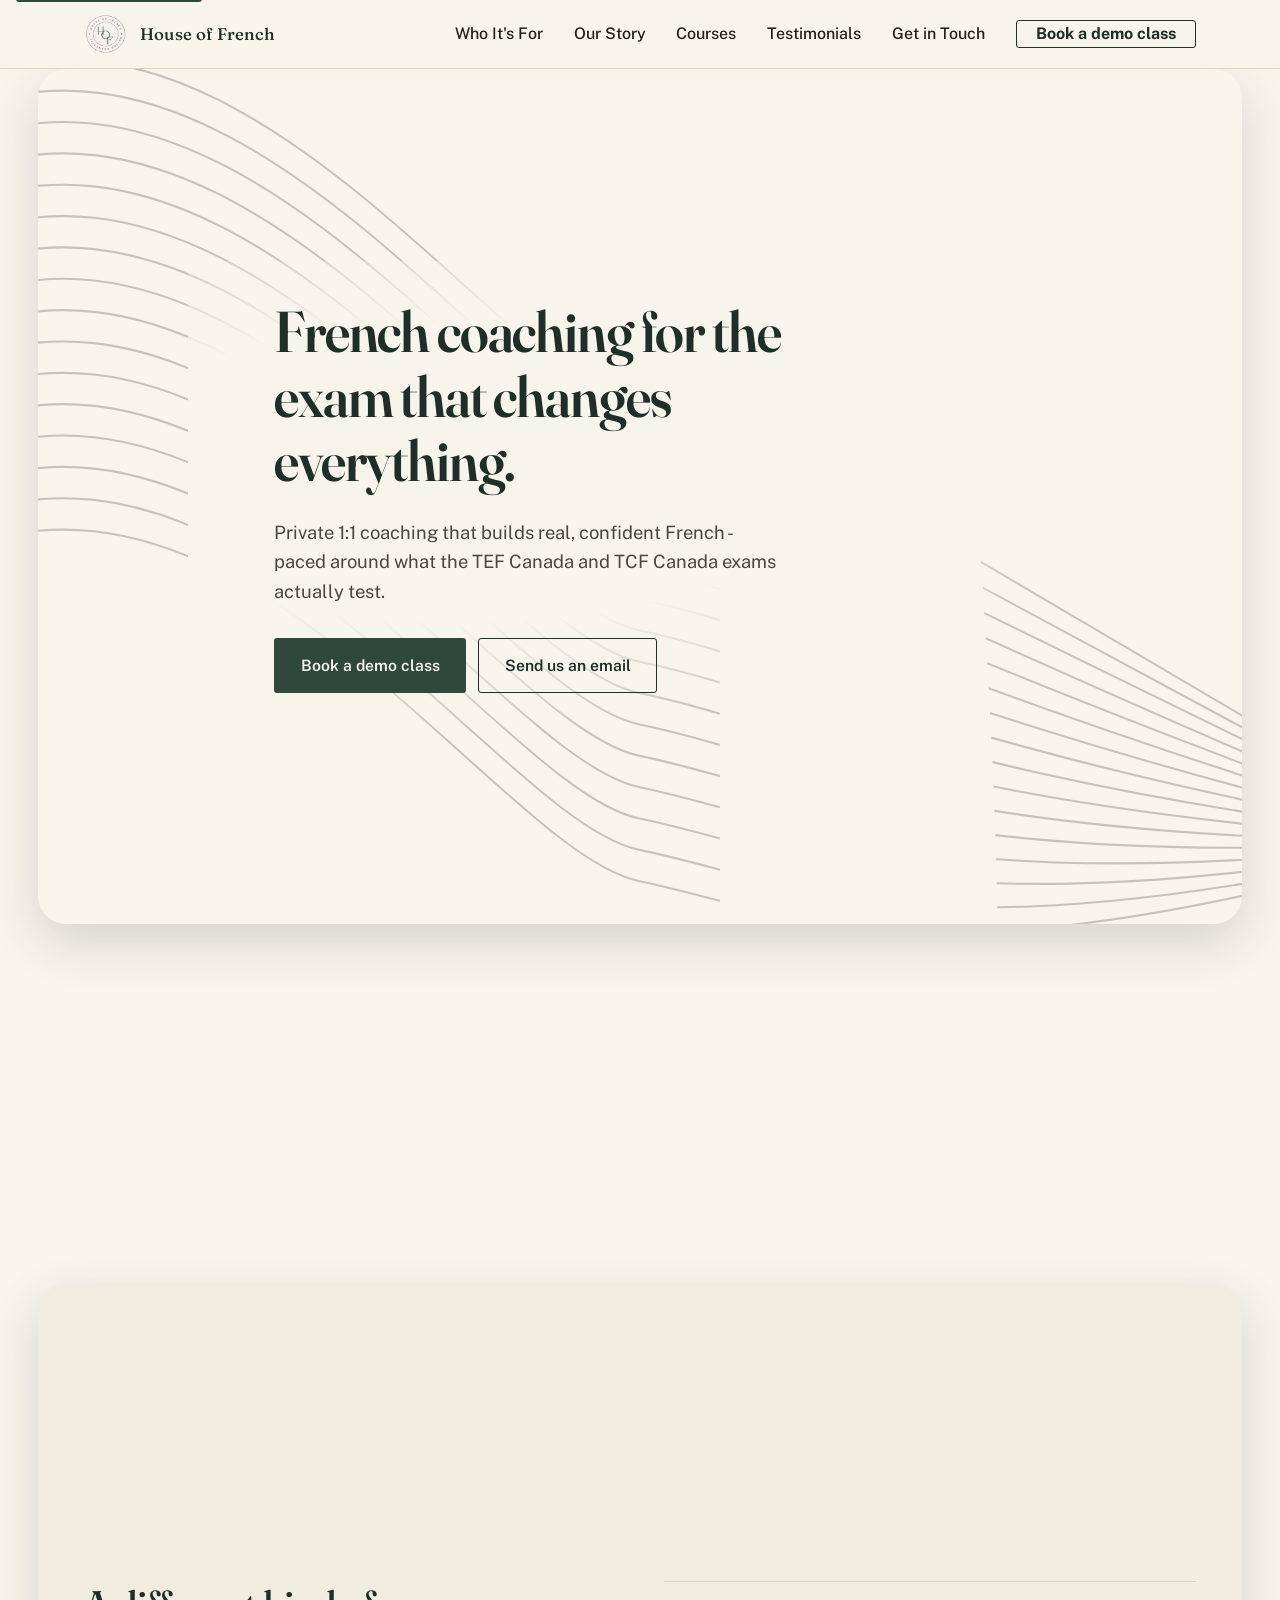
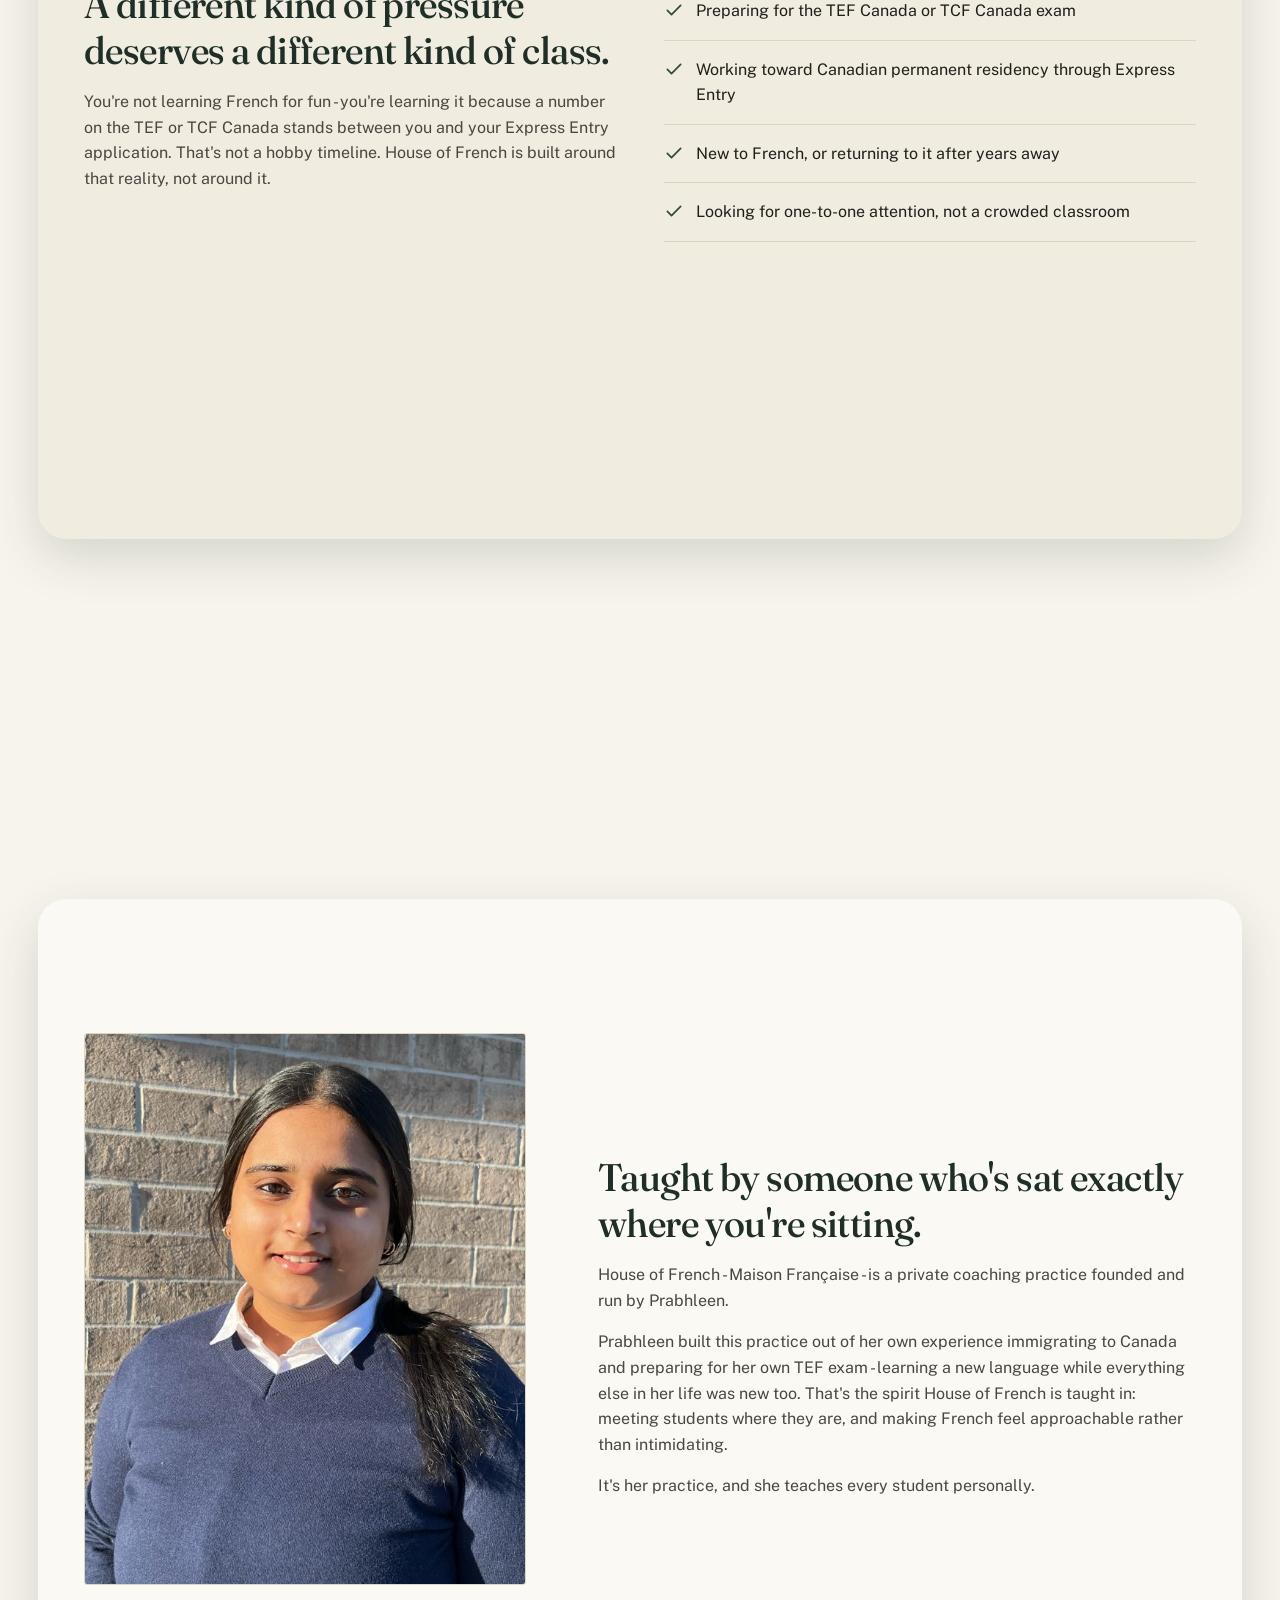
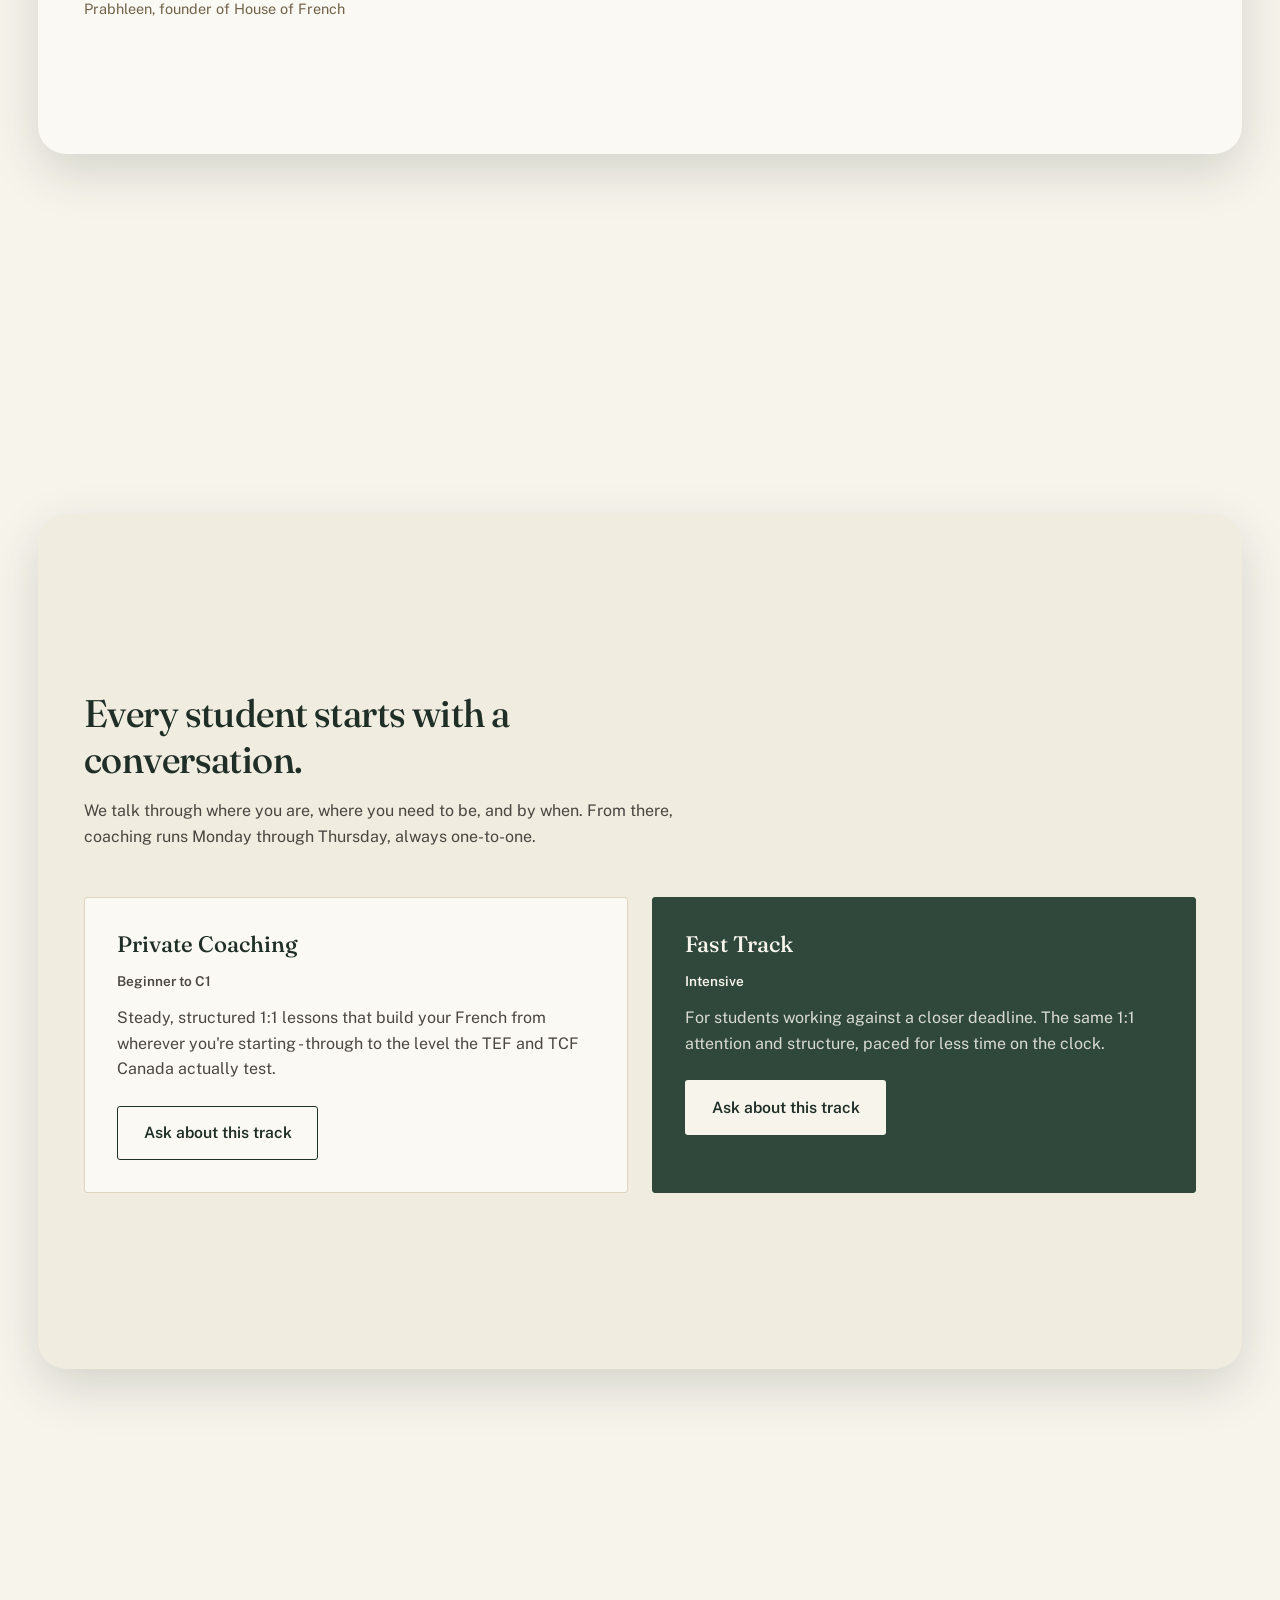
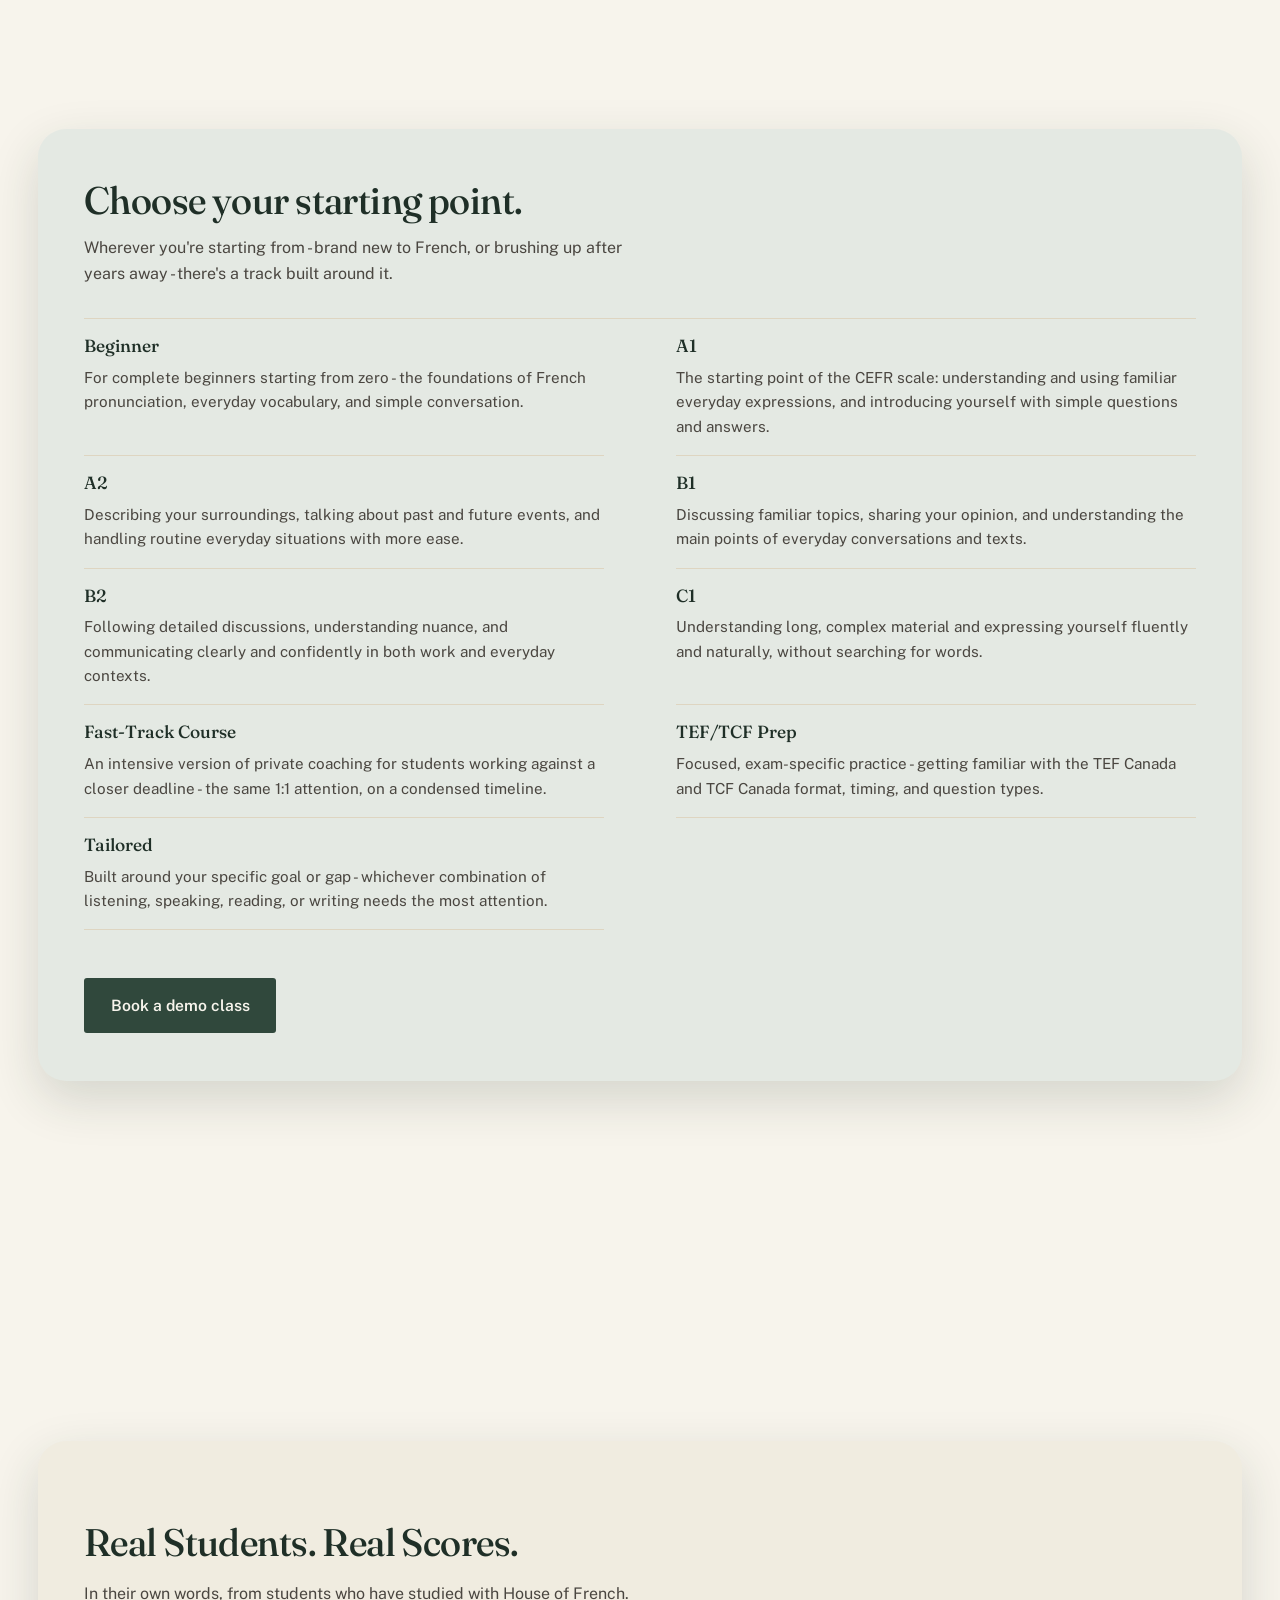
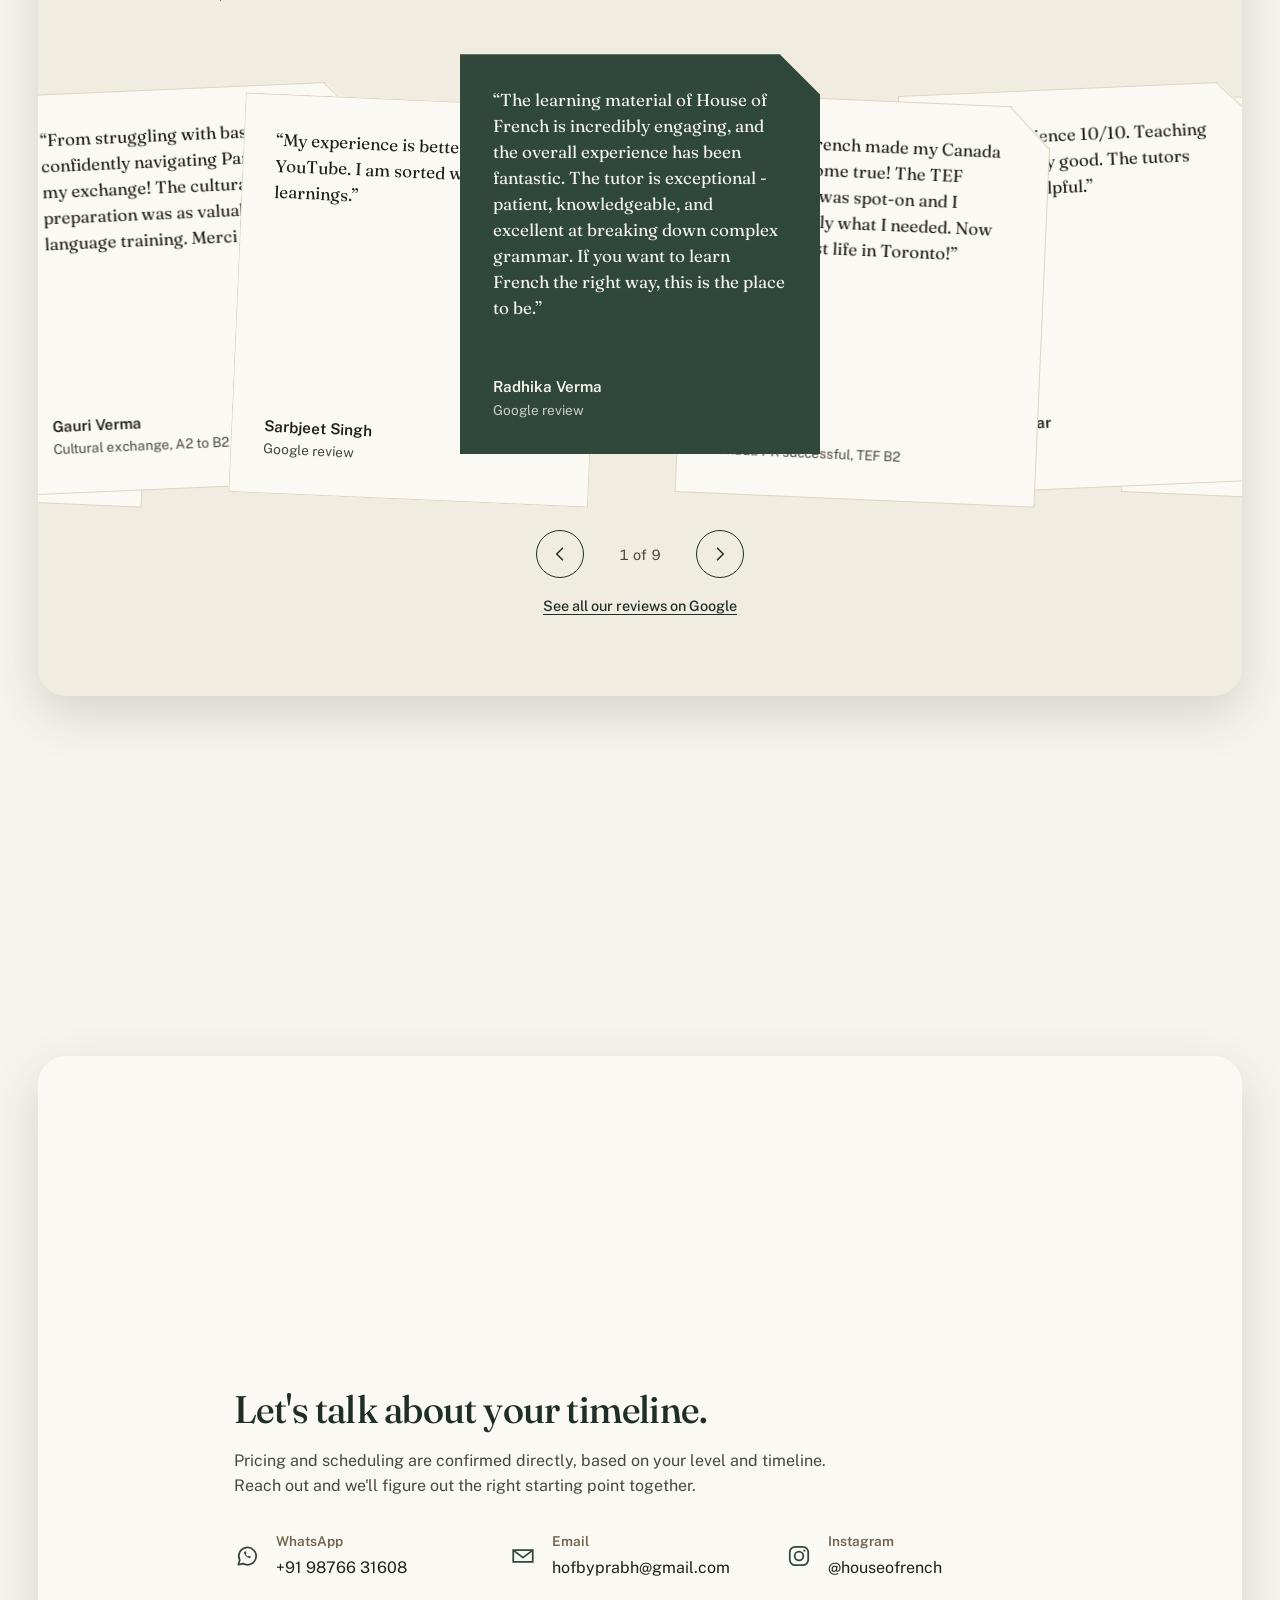
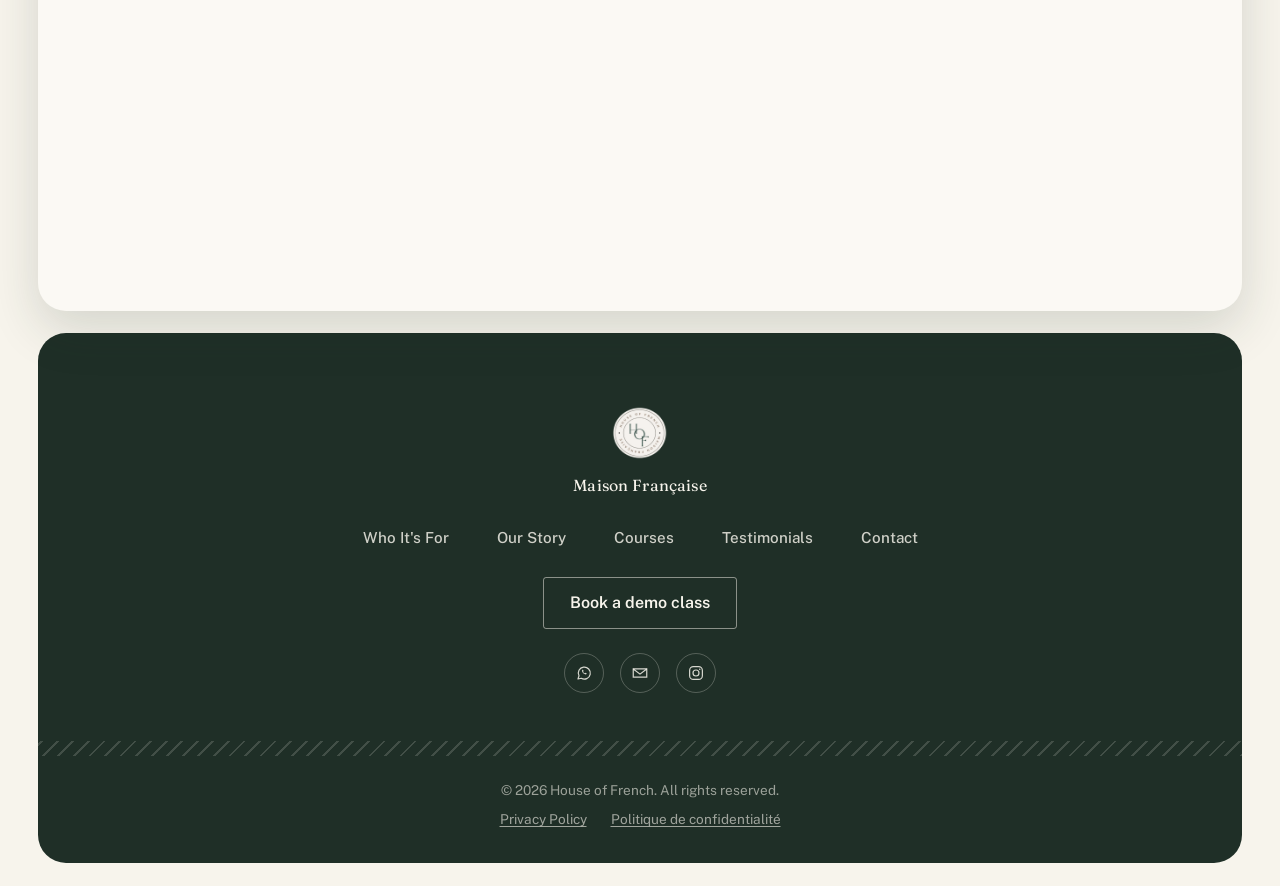
<file: index.html>
<!DOCTYPE html>
<html lang="en">
<head>
<meta charset="UTF-8" />
<meta name="viewport" content="width=device-width, initial-scale=1" />
<title>House of French</title>
<meta name="description" content="Private 1:1 coaching that builds real, confident French - paced around the TEF Canada and TCF Canada exams. Taught personally by Prabhleen." />

<meta property="og:title" content="House of French - Maison Française" />
<meta property="og:description" content="Private French coaching for the TEF and TCF Canada exams. Taught one-to-one, by a teacher who's been through it herself." />
<meta property="og:type" content="website" />
<meta property="og:url" content="https://houseofrench.com" />
<meta property="og:site_name" content="House of French" />
<meta property="og:image" content="https://houseofrench.com/assets/img/og-image.jpg" />

<link rel="canonical" href="https://houseofrench.com/" />
<link rel="icon" type="image/png" sizes="32x32" href="assets/img/favicon-32.png" />
<link rel="apple-touch-icon" href="assets/img/apple-touch-icon.png" />

<link rel="preconnect" href="https://fonts.googleapis.com" />
<link rel="preconnect" href="https://fonts.gstatic.com" crossorigin />
<link href="https://fonts.googleapis.com/css2?family=Fraunces:opsz,wght@9..144,400;9..144,500;9..144,600&family=Public+Sans:wght@400;500;600;700&display=swap" rel="stylesheet" />

<link rel="stylesheet" href="css/style.css" />
<script type="application/ld+json">
{
  "@context": "https://schema.org",
  "@graph": [
    {
      "@type": "WebSite",
      "@id": "https://houseofrench.com/#website",
      "url": "https://houseofrench.com/",
      "name": "House of French",
      "alternateName": "House of French | Maison Française",
      "publisher": {
        "@id": "https://houseofrench.com/#organization"
      }
    },
    {
      "@type": "EducationalOrganization",
      "@id": "https://houseofrench.com/#organization",
      "name": "House of French",
      "alternateName": [
        "Maison Française",
        "House of French | Maison Française"
      ],
      "url": "https://houseofrench.com/",
      "logo": "https://houseofrench.com/assets/img/hof-logo.png",
      "image": "https://houseofrench.com/assets/img/og-image.jpg",
      "description": "Private 1:1 coaching that builds real, confident French, paced around the TEF Canada and TCF Canada exams.",
      "founder": {
        "@type": "Person",
        "name": "Prabhleen"
      },
      "email": "hofbyprabh@gmail.com",
      "telephone": "+919876631608",
      "contactPoint": {
        "@type": "ContactPoint",
        "contactType": "customer support",
        "email": "hofbyprabh@gmail.com",
        "telephone": "+919876631608"
      },
      "hasMap": "https://www.google.com/maps?cid=789036505277776523",
      "sameAs": [
        "https://www.instagram.com/houseofrench/",
        "https://www.google.com/maps?cid=789036505277776523"
      ]
    }
  ]
}
</script>
</head>
<body>

<a class="skip-link" href="#main">Skip to main content</a>

<header class="site-header">
  <div class="wrap header-inner">
    <a href="#top" class="brand" aria-label="House of French - home">
      <img src="assets/img/hof-logo.png" alt="" width="44" height="44" class="brand-mark" />
      <span class="brand-name">House of French</span>
    </a>

    <button class="nav-toggle" id="navToggle" aria-expanded="false" aria-controls="primaryNav">
      <span class="nav-toggle-bar"></span>
      <span class="nav-toggle-bar"></span>
      <span class="visually-hidden">Menu</span>
    </button>

    <nav class="primary-nav" id="primaryNav" aria-label="Primary">
      <a href="#who-for">Who It's For</a>
      <a href="#story">Our Story</a>
      <a href="#courses">Courses</a>
      <a href="#testimonials">Testimonials</a>
      <a href="#contact">Get in Touch</a>
      <a href="https://forms.gle/dfotrvAXzHpM8uki6" class="nav-cta" target="_blank" rel="noopener">Book a demo class</a>
    </nav>
  </div>
</header>

<main id="main">

  <span id="top" class="anchor-mark" aria-hidden="true"></span>
  <section class="hero stack-card" aria-label="Introduction">
    <svg class="hero-paths" viewBox="0 0 1120 600" preserveAspectRatio="none" aria-hidden="true">
      <path d="M -80,10 C 190,-80 430,220 560,240 S 800,310 1180,480" style="animation-delay: -0.0s" />
      <path d="M -80,32 C 190,-58 430,242 560,262 S 800,332 1180,486" style="animation-delay: -0.7s" />
      <path d="M -80,54 C 190,-36 430,264 560,284 S 800,354 1180,492" style="animation-delay: -1.4s" />
      <path d="M -80,76 C 190,-14 430,286 560,306 S 800,376 1180,498" style="animation-delay: -2.1s" />
      <path d="M -80,98 C 190,8 430,308 560,328 S 800,398 1180,504" style="animation-delay: -2.8s" />
      <path d="M -80,120 C 190,30 430,330 560,350 S 800,420 1180,510" style="animation-delay: -3.5s" />
      <path d="M -80,142 C 190,52 430,352 560,372 S 800,442 1180,516" style="animation-delay: -4.2s" />
      <path d="M -80,164 C 190,74 430,374 560,394 S 800,464 1180,522" style="animation-delay: -4.9s" />
      <path d="M -80,186 C 190,96 430,396 560,416 S 800,486 1180,528" style="animation-delay: -5.6s" />
      <path d="M -80,208 C 190,118 430,418 560,438 S 800,508 1180,534" style="animation-delay: -6.3s" />
      <path d="M -80,230 C 190,140 430,440 560,460 S 800,530 1180,540" style="animation-delay: -7.0s" />
      <path d="M -80,252 C 190,162 430,462 560,482 S 800,552 1180,546" style="animation-delay: -7.7s" />
      <path d="M -80,274 C 190,184 430,484 560,504 S 800,574 1180,552" style="animation-delay: -8.4s" />
      <path d="M -80,296 C 190,206 430,506 560,526 S 800,596 1180,558" style="animation-delay: -9.1s" />
      <path d="M -80,318 C 190,228 430,528 560,548 S 800,618 1180,564" style="animation-delay: -9.8s" />
      <path d="M -80,340 C 190,250 430,550 560,570 S 800,640 1180,570" style="animation-delay: -10.5s" />
    </svg>

    <div class="wrap hero-inner">
      <h1 class="hero-title" data-anim="hero-line">
        French coaching for the exam that
        changes everything.
      </h1>

      <p class="hero-sub" data-anim="hero-line">
        Private 1:1 coaching that builds real, confident French - paced
        around what the TEF&nbsp;Canada and TCF&nbsp;Canada exams actually test.
      </p>

      <div class="hero-actions" data-anim="hero-line">
        <a href="https://forms.gle/dfotrvAXzHpM8uki6" class="btn btn-primary" target="_blank" rel="noopener">Book a demo class</a>
        <a href="mailto:hofbyprabh@gmail.com" class="btn btn-outline">Send us an email</a>
      </div>
    </div>
  </section>

  <span id="who-for" class="anchor-mark" aria-hidden="true"></span>
  <section class="who-for stack-card" aria-labelledby="who-for-title">
    <div class="wrap who-for-grid">
      <div class="who-for-copy">
        <h2 id="who-for-title">A different kind of pressure deserves a different kind of class.</h2>
        <p>
          You're not learning French for fun - you're learning it because a number
          on the TEF or TCF Canada stands between you and your Express Entry
          application. That's not a hobby timeline. House of French is built
          around that reality, not around it.
        </p>
      </div>

      <ul class="who-for-list">
        <li>
          <svg viewBox="0 0 24 24" aria-hidden="true"><path d="M4 12.5l5 5L20 6.5" stroke="currentColor" stroke-width="2" fill="none" stroke-linecap="round" stroke-linejoin="round"/></svg>
          <span>Preparing for the TEF Canada or TCF Canada exam</span>
        </li>
        <li>
          <svg viewBox="0 0 24 24" aria-hidden="true"><path d="M4 12.5l5 5L20 6.5" stroke="currentColor" stroke-width="2" fill="none" stroke-linecap="round" stroke-linejoin="round"/></svg>
          <span>Working toward Canadian permanent residency through Express Entry</span>
        </li>
        <li>
          <svg viewBox="0 0 24 24" aria-hidden="true"><path d="M4 12.5l5 5L20 6.5" stroke="currentColor" stroke-width="2" fill="none" stroke-linecap="round" stroke-linejoin="round"/></svg>
          <span>New to French, or returning to it after years away</span>
        </li>
        <li>
          <svg viewBox="0 0 24 24" aria-hidden="true"><path d="M4 12.5l5 5L20 6.5" stroke="currentColor" stroke-width="2" fill="none" stroke-linecap="round" stroke-linejoin="round"/></svg>
          <span>Looking for one-to-one attention, not a crowded classroom</span>
        </li>
      </ul>
    </div>
  </section>

  <span id="story" class="anchor-mark" aria-hidden="true"></span>
  <section class="story stack-card" aria-labelledby="story-title">
    <div class="wrap story-grid">
      <div class="story-portrait">
        <div class="portrait-frame">
          <img
            src="assets/img/founder-900.jpg"
            srcset="assets/img/founder-600.jpg 600w, assets/img/founder-900.jpg 900w"
            sizes="(min-width: 900px) 40vw, 90vw"
            width="900" height="1200"
            alt="Prabhleen smiling, standing in front of a brick wall"
            loading="lazy" decoding="async" />
        </div>
        <p class="portrait-caption">Prabhleen, founder of House of French</p>
      </div>

      <div class="story-copy">
        <h2 id="story-title">Taught by someone who's sat exactly where you're sitting.</h2>
        <p>
          House of French - Maison Française - is a private coaching practice
          founded and run by Prabhleen.
        </p>
        <p>
          Prabhleen built this practice out of her own experience immigrating
          to Canada and preparing for her own TEF exam - learning a new
          language while everything else in her life was new too. That's the
          spirit House of French is taught in: meeting students where they
          are, and making French feel approachable rather than intimidating.
        </p>
        <p>
          <!-- PLACEHOLDER: Prabhleen to add further personal details/anecdotes about her journey here. -->
          It's her practice, and she teaches every student personally.
        </p>
      </div>
    </div>
  </section>

  <span id="programs" class="anchor-mark" aria-hidden="true"></span>
  <section class="programs stack-card" aria-labelledby="programs-title">
    <div class="wrap">
      <div class="programs-intro">
        <h2 id="programs-title">Every student starts with a conversation.</h2>
        <p>
          We talk through where you are, where you need to be, and by when.
          From there, coaching runs Monday through Thursday, always one-to-one.
        </p>
      </div>

      <div class="programs-grid">
        <article class="program-card">
          <h3>Private Coaching</h3>
          <p class="program-levels">Beginner to C1</p>
          <p>
            Steady, structured 1:1 lessons that build your French from
            wherever you're starting - through to the level the TEF and
            TCF Canada actually test.
          </p>
          <a href="#contact" class="btn btn-outline">Ask about this track</a>
        </article>

        <article class="program-card program-card-featured">
          <h3>Fast Track</h3>
          <p class="program-levels">Intensive</p>
          <p>
            For students working against a closer deadline. The same 1:1
            attention and structure, paced for less time on the clock.
          </p>
          <a href="#contact" class="btn btn-primary">Ask about this track</a>
        </article>
      </div>
    </div>
  </section>

  <span id="courses" class="anchor-mark" aria-hidden="true"></span>
  <section class="courses stack-card" aria-labelledby="courses-title">
    <div class="wrap">
      <h2 id="courses-title">Choose your starting point.</h2>
      <p class="courses-lede">
        Wherever you're starting from - brand new to French, or brushing up
        after years away - there's a track built around it.
      </p>

      <ul class="courses-list">
        <li>
          <h3>Beginner</h3>
          <p>For complete beginners starting from zero - the foundations of French pronunciation, everyday vocabulary, and simple conversation.</p>
        </li>
        <li>
          <h3>A1</h3>
          <p>The starting point of the CEFR scale: understanding and using familiar everyday expressions, and introducing yourself with simple questions and answers.</p>
        </li>
        <li>
          <h3>A2</h3>
          <p>Describing your surroundings, talking about past and future events, and handling routine everyday situations with more ease.</p>
        </li>
        <li>
          <h3>B1</h3>
          <p>Discussing familiar topics, sharing your opinion, and understanding the main points of everyday conversations and texts.</p>
        </li>
        <li>
          <h3>B2</h3>
          <p>Following detailed discussions, understanding nuance, and communicating clearly and confidently in both work and everyday contexts.</p>
        </li>
        <li>
          <h3>C1</h3>
          <p>Understanding long, complex material and expressing yourself fluently and naturally, without searching for words.</p>
        </li>
        <li>
          <h3>Fast-Track Course</h3>
          <p>An intensive version of private coaching for students working against a closer deadline - the same 1:1 attention, on a condensed timeline.</p>
        </li>
        <li>
          <h3>TEF/TCF Prep</h3>
          <p>Focused, exam-specific practice - getting familiar with the TEF Canada and TCF Canada format, timing, and question types.</p>
        </li>
        <li>
          <h3>Tailored</h3>
          <p>Built around your specific goal or gap - whichever combination of listening, speaking, reading, or writing needs the most attention.</p>
        </li>
      </ul>

      <a href="https://forms.gle/dfotrvAXzHpM8uki6" class="btn btn-primary" target="_blank" rel="noopener">Book a demo class</a>
    </div>
  </section>

  <span id="testimonials" class="anchor-mark" aria-hidden="true"></span>
  <section class="testimonials stack-card" aria-labelledby="testimonials-title">
    <div class="wrap">
      <div class="testimonials-intro">
        <h2 id="testimonials-title">Real Students. Real Scores.</h2>
        <p>In their own words, from students who have studied with House of French.</p>
      </div>

      <div class="reviews" role="region" aria-roledescription="carousel" aria-label="Student reviews">
        <ul class="reviews-stage">
        <li class="review-card">
          <figure>
            <blockquote>&ldquo;The learning material of House of French is incredibly engaging, and the overall experience has been fantastic. The tutor is exceptional - patient, knowledgeable, and excellent at breaking down complex grammar. If you want to learn French the right way, this is the place to be.&rdquo;</blockquote>
            <figcaption><strong>Radhika Verma</strong> Google review</figcaption>
          </figure>
        </li>
        <li class="review-card">
          <figure>
            <blockquote>&ldquo;House of French made my Canada PR dream come true! The TEF preparation was spot-on and I scored exactly what I needed. Now living my best life in Toronto!&rdquo;</blockquote>
            <figcaption><strong>Gurpreet Kaur</strong> Canada PR successful, TEF B2</figcaption>
          </figure>
        </li>
        <li class="review-card">
          <figure>
            <blockquote>&ldquo;Great experience 10/10. Teaching style was really good. The tutors were really helpful.&rdquo;</blockquote>
            <figcaption><strong>Rupashi Kakar</strong> Google review</figcaption>
          </figure>
        </li>
        <li class="review-card">
          <figure>
            <blockquote>&ldquo;From zero French to university admission in Lyon! The DELF coaching was incredible. Now I'm pursuing my Master's in France and loving every moment!&rdquo;</blockquote>
            <figcaption><strong>Simranjeet Singh</strong> University of Lyon, DELF B2</figcaption>
          </figure>
        </li>
        <li class="review-card">
          <figure>
            <blockquote>&ldquo;I saw their ad on Instagram, so I recommended them to my granddaughter. She is now certified with B2 level.&rdquo;</blockquote>
            <figcaption><strong>TL Verma</strong> Google review</figcaption>
          </figure>
        </li>
        <li class="review-card">
          <figure>
            <blockquote>&ldquo;My French skills opened doors to international projects at work. House of French didn't just teach me language - they built my global career!&rdquo;</blockquote>
            <figcaption><strong>Jaskaran Singh</strong> Business French</figcaption>
          </figure>
        </li>
        <li class="review-card">
          <figure>
            <blockquote>&ldquo;If you're looking to learn French, this is the right place. Highly recommended.&rdquo;</blockquote>
            <figcaption><strong>Eshika Rana</strong> Google review</figcaption>
          </figure>
        </li>
        <li class="review-card">
          <figure>
            <blockquote>&ldquo;From struggling with basics to confidently navigating Paris during my exchange! The cultural preparation was as valuable as the language training. Merci beaucoup!&rdquo;</blockquote>
            <figcaption><strong>Gauri Verma</strong> Cultural exchange, A2 to B2</figcaption>
          </figure>
        </li>
        <li class="review-card">
          <figure>
            <blockquote>&ldquo;My experience is better here than YouTube. I am sorted with my learnings.&rdquo;</blockquote>
            <figcaption><strong>Sarbjeet Singh</strong> Google review</figcaption>
          </figure>
        </li>
        </ul>

        <div class="reviews-controls">
          <button type="button" class="reviews-btn" data-dir="-1" aria-label="Previous review"><svg viewBox="0 0 24 24" aria-hidden="true"><path d="M15 5l-7 7 7 7" stroke="currentColor" stroke-width="1.8" fill="none" stroke-linecap="round" stroke-linejoin="round"/></svg></button>
          <p class="reviews-status" aria-live="polite">1 of 9</p>
          <button type="button" class="reviews-btn" data-dir="1" aria-label="Next review"><svg viewBox="0 0 24 24" aria-hidden="true"><path d="M9 5l7 7-7 7" stroke="currentColor" stroke-width="1.8" fill="none" stroke-linecap="round" stroke-linejoin="round"/></svg></button>
        </div>

        <a class="reviews-google" href="https://share.google/nb2q6sWKrBdQLUBeg" target="_blank" rel="noopener">See all our reviews on Google</a>
      </div>
    </div>
  </section>

  <span id="contact" class="anchor-mark" aria-hidden="true"></span>
  <section class="contact stack-card" aria-labelledby="contact-title">
    <div class="wrap contact-inner">
      <h2 id="contact-title">Let's talk about your timeline.</h2>
      <p class="contact-lede">
        Pricing and scheduling are confirmed directly, based on your level
        and timeline. Reach out and we'll figure out the right starting
        point together.
      </p>

      <div class="contact-tiles">
        <a class="contact-tile" href="https://wa.me/919876631608" target="_blank" rel="noopener">
          <svg viewBox="0 0 24 24" aria-hidden="true"><path d="M4 20l1.3-4.2A8 8 0 1 1 8.3 19z" stroke="currentColor" stroke-width="1.6" fill="none" stroke-linejoin="round"/><path d="M9.2 8.6c.2 2.6 2.7 5.1 5.4 5.4l1.2-1.3-2-1-.9.7c-.9-.4-1.7-1.2-2.1-2.1l.7-.9-1-2z" fill="currentColor"/></svg>
          <span>
            <strong>WhatsApp</strong>
            <span class="contact-value">+91 98766 31608</span>
          </span>
        </a>

        <a class="contact-tile" href="mailto:hofbyprabh@gmail.com">
          <svg viewBox="0 0 24 24" aria-hidden="true"><path d="M3 6.5h18v11H3z" stroke="currentColor" stroke-width="1.6" fill="none"/><path d="M3.5 7l8.5 6.5L20.5 7" stroke="currentColor" stroke-width="1.6" fill="none" stroke-linecap="round" stroke-linejoin="round"/></svg>
          <span>
            <strong>Email</strong>
            <span class="contact-value">hofbyprabh@gmail.com</span>
          </span>
        </a>

        <a class="contact-tile" href="https://instagram.com/houseofrench" target="_blank" rel="noopener">
          <svg viewBox="0 0 24 24" aria-hidden="true"><rect x="3.5" y="3.5" width="17" height="17" rx="5" stroke="currentColor" stroke-width="1.6" fill="none"/><circle cx="12" cy="12" r="4" stroke="currentColor" stroke-width="1.6" fill="none"/><circle cx="17" cy="7" r="1" fill="currentColor"/></svg>
          <span>
            <strong>Instagram</strong>
            <span class="contact-value">@houseofrench</span>
          </span>
        </a>
      </div>
    </div>
  </section>

</main>

<footer class="site-footer">
  <div class="wrap footer-top">
    <div class="footer-brand-group">
      <a href="#top" class="footer-brand" aria-label="House of French - home">
        <img src="assets/img/hof-logo.png" alt="" width="56" height="56" class="brand-mark" />
      </a>
      <p class="footer-tagline">Maison Française</p>
    </div>

    <nav class="footer-nav" aria-label="Footer">
      <a href="#who-for">Who It's For</a>
      <a href="#story">Our Story</a>
      <a href="#courses">Courses</a>
      <a href="#testimonials">Testimonials</a>
      <a href="#contact">Contact</a>
    </nav>

    <a class="footer-demo" href="https://forms.gle/dfotrvAXzHpM8uki6" target="_blank" rel="noopener">Book a demo class</a>

    <div class="footer-social">
      <a class="footer-social-link" href="https://wa.me/919876631608" target="_blank" rel="noopener" title="+91 98766 31608" aria-label="WhatsApp, +91 98766 31608">
        <svg viewBox="0 0 24 24" aria-hidden="true"><path d="M4 20l1.3-4.2A8 8 0 1 1 8.3 19z" stroke="currentColor" stroke-width="1.6" fill="none" stroke-linejoin="round"/><path d="M9.2 8.6c.2 2.6 2.7 5.1 5.4 5.4l1.2-1.3-2-1-.9.7c-.9-.4-1.7-1.2-2.1-2.1l.7-.9-1-2z" fill="currentColor"/></svg>
      </a>
      <a class="footer-social-link" href="mailto:hofbyprabh@gmail.com" title="hofbyprabh@gmail.com" aria-label="Email hofbyprabh@gmail.com">
        <svg viewBox="0 0 24 24" aria-hidden="true"><path d="M3 6.5h18v11H3z" stroke="currentColor" stroke-width="1.6" fill="none"/><path d="M3.5 7l8.5 6.5L20.5 7" stroke="currentColor" stroke-width="1.6" fill="none" stroke-linecap="round" stroke-linejoin="round"/></svg>
      </a>
      <a class="footer-social-link" href="https://instagram.com/houseofrench" target="_blank" rel="noopener" title="@houseofrench" aria-label="Instagram, @houseofrench">
        <svg viewBox="0 0 24 24" aria-hidden="true"><rect x="3.5" y="3.5" width="17" height="17" rx="5" stroke="currentColor" stroke-width="1.6" fill="none"/><circle cx="12" cy="12" r="4" stroke="currentColor" stroke-width="1.6" fill="none"/><circle cx="17" cy="7" r="1" fill="currentColor"/></svg>
      </a>
    </div>
  </div>

  <div class="footer-divider" aria-hidden="true"></div>

  <div class="wrap footer-bottom">
    <p class="footer-copyright">&copy; <span id="year">2026</span> House of French. All rights reserved.</p>
    <p class="footer-legal">
      <a href="privacy-policy-en.html">Privacy Policy</a>
      <a href="privacy-policy-fr.html">Politique de confidentialité</a>
    </p>
  </div>
</footer>

<script src="js/main.js"></script>
</body>
</html>
</file>
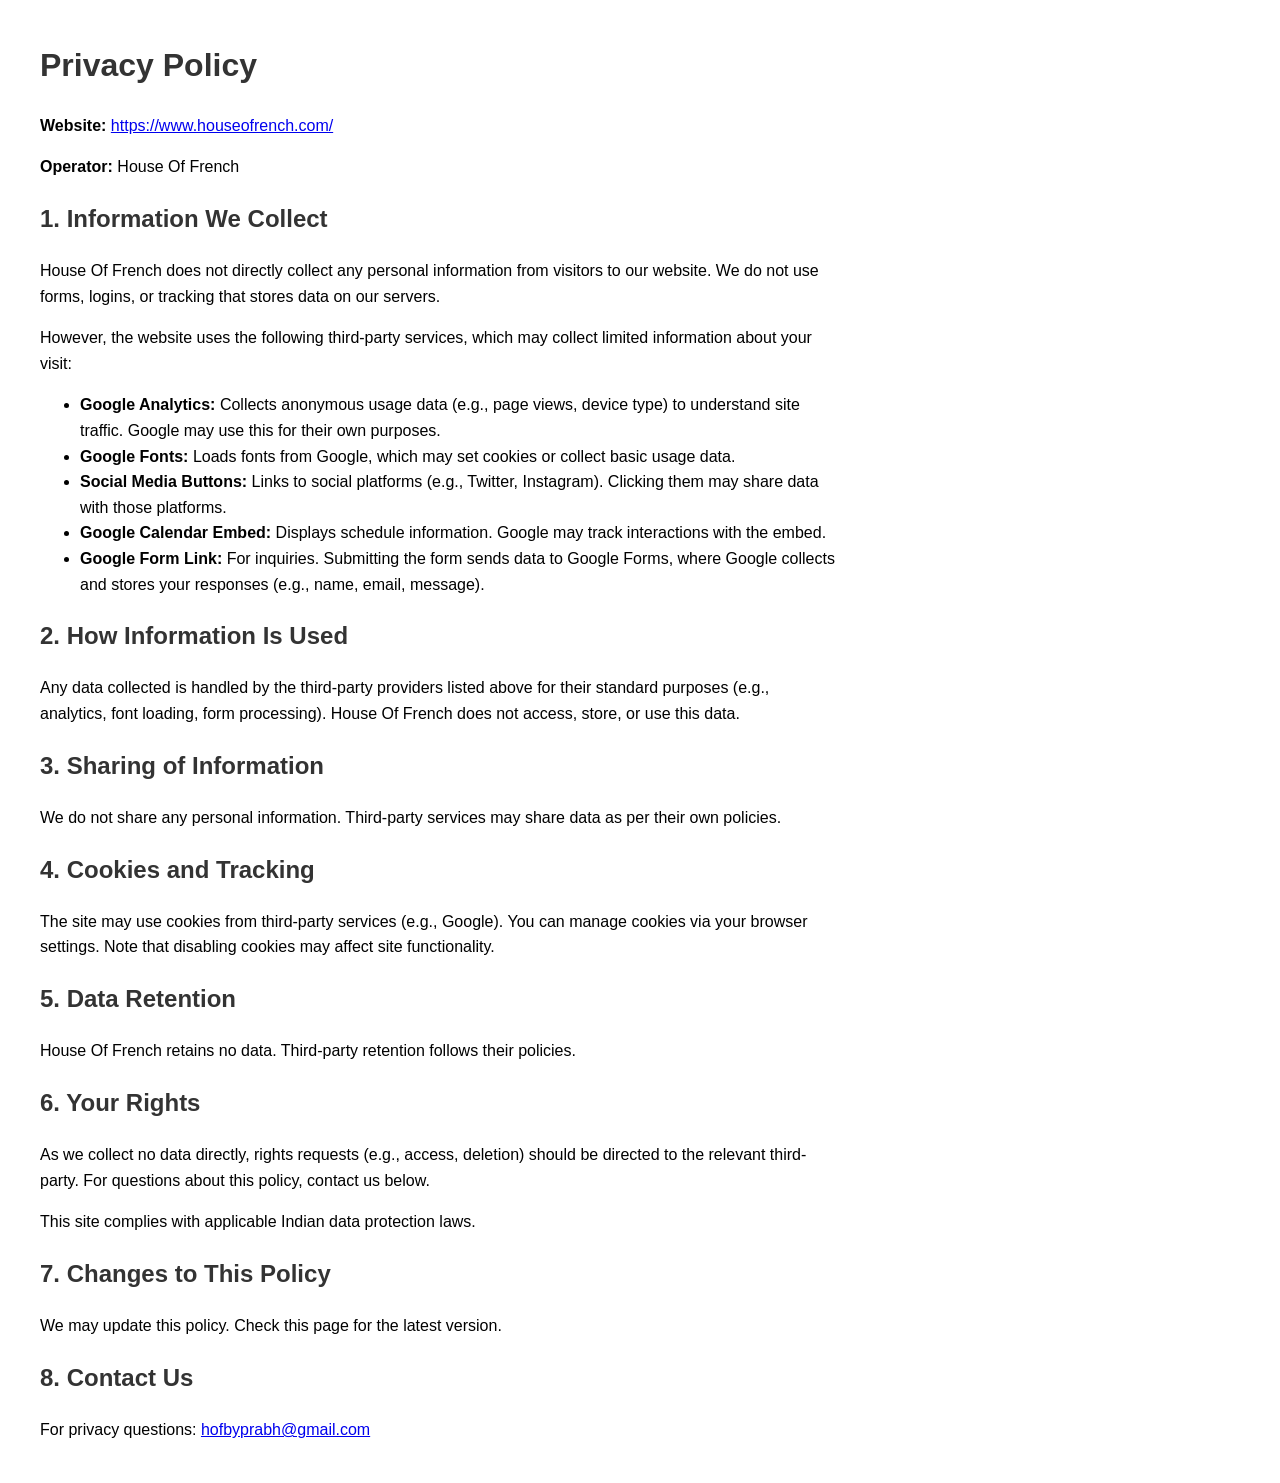
<file: privacy-policy-en.html>
<!DOCTYPE html>
<html lang="en">
<head>
    <meta charset="UTF-8">
    <meta name="viewport" content="width=device-width, initial-scale=1.0">
    <title>Privacy Policy - House Of French</title>
    <style>
        body { font-family: Arial, sans-serif; line-height: 1.6; margin: 40px; max-width: 800px; }
        h1, h2 { color: #333; }
        .section { margin-bottom: 20px; }
        .french { margin-top: 50px; border-top: 1px solid #ccc; padding-top: 20px; }
    </style>
</head>
<body>
    <h1>Privacy Policy</h1>
    <p><strong>Website:</strong> <a href="https://www.houseofrench.com/">https://www.houseofrench.com/</a></p>
    <p><strong>Operator:</strong> House Of French</p>

    <div class="section">
        <h2>1. Information We Collect</h2>
        <p>House Of French does not directly collect any personal information from visitors to our website. We do not use forms, logins, or tracking that stores data on our servers.</p>
        <p>However, the website uses the following third-party services, which may collect limited information about your visit:</p>
        <ul>
            <li><strong>Google Analytics:</strong> Collects anonymous usage data (e.g., page views, device type) to understand site traffic. Google may use this for their own purposes.</li>
            <li><strong>Google Fonts:</strong> Loads fonts from Google, which may set cookies or collect basic usage data.</li>
            <li><strong>Social Media Buttons:</strong> Links to social platforms (e.g., Twitter, Instagram). Clicking them may share data with those platforms.</li>
            <li><strong>Google Calendar Embed:</strong> Displays schedule information. Google may track interactions with the embed.</li>
            <li><strong>Google Form Link:</strong> For inquiries. Submitting the form sends data to Google Forms, where Google collects and stores your responses (e.g., name, email, message).</li>
        </ul>
    </div>

    <div class="section">
        <h2>2. How Information Is Used</h2>
        <p>Any data collected is handled by the third-party providers listed above for their standard purposes (e.g., analytics, font loading, form processing). House Of French does not access, store, or use this data.</p>
    </div>

    <div class="section">
        <h2>3. Sharing of Information</h2>
        <p>We do not share any personal information. Third-party services may share data as per their own policies.</p>
    </div>

    <div class="section">
        <h2>4. Cookies and Tracking</h2>
        <p>The site may use cookies from third-party services (e.g., Google). You can manage cookies via your browser settings. Note that disabling cookies may affect site functionality.</p>
    </div>

    <div class="section">
        <h2>5. Data Retention</h2>
        <p>House Of French retains no data. Third-party retention follows their policies.</p>
    </div>

    <div class="section">
        <h2>6. Your Rights</h2>
        <p>As we collect no data directly, rights requests (e.g., access, deletion) should be directed to the relevant third-party. For questions about this policy, contact us below.</p>
        <p>This site complies with applicable Indian data protection laws.</p>
    </div>

    <div class="section">
        <h2>7. Changes to This Policy</h2>
        <p>We may update this policy. Check this page for the latest version.</p>
    </div>

    <div class="section">
        <h2>8. Contact Us</h2>
        <p>For privacy questions: <a href="mailto:hofbyprabh@gmail.com">hofbyprabh@gmail.com</a></p>
    </div>
    </div>
</body>
</html>
</file>
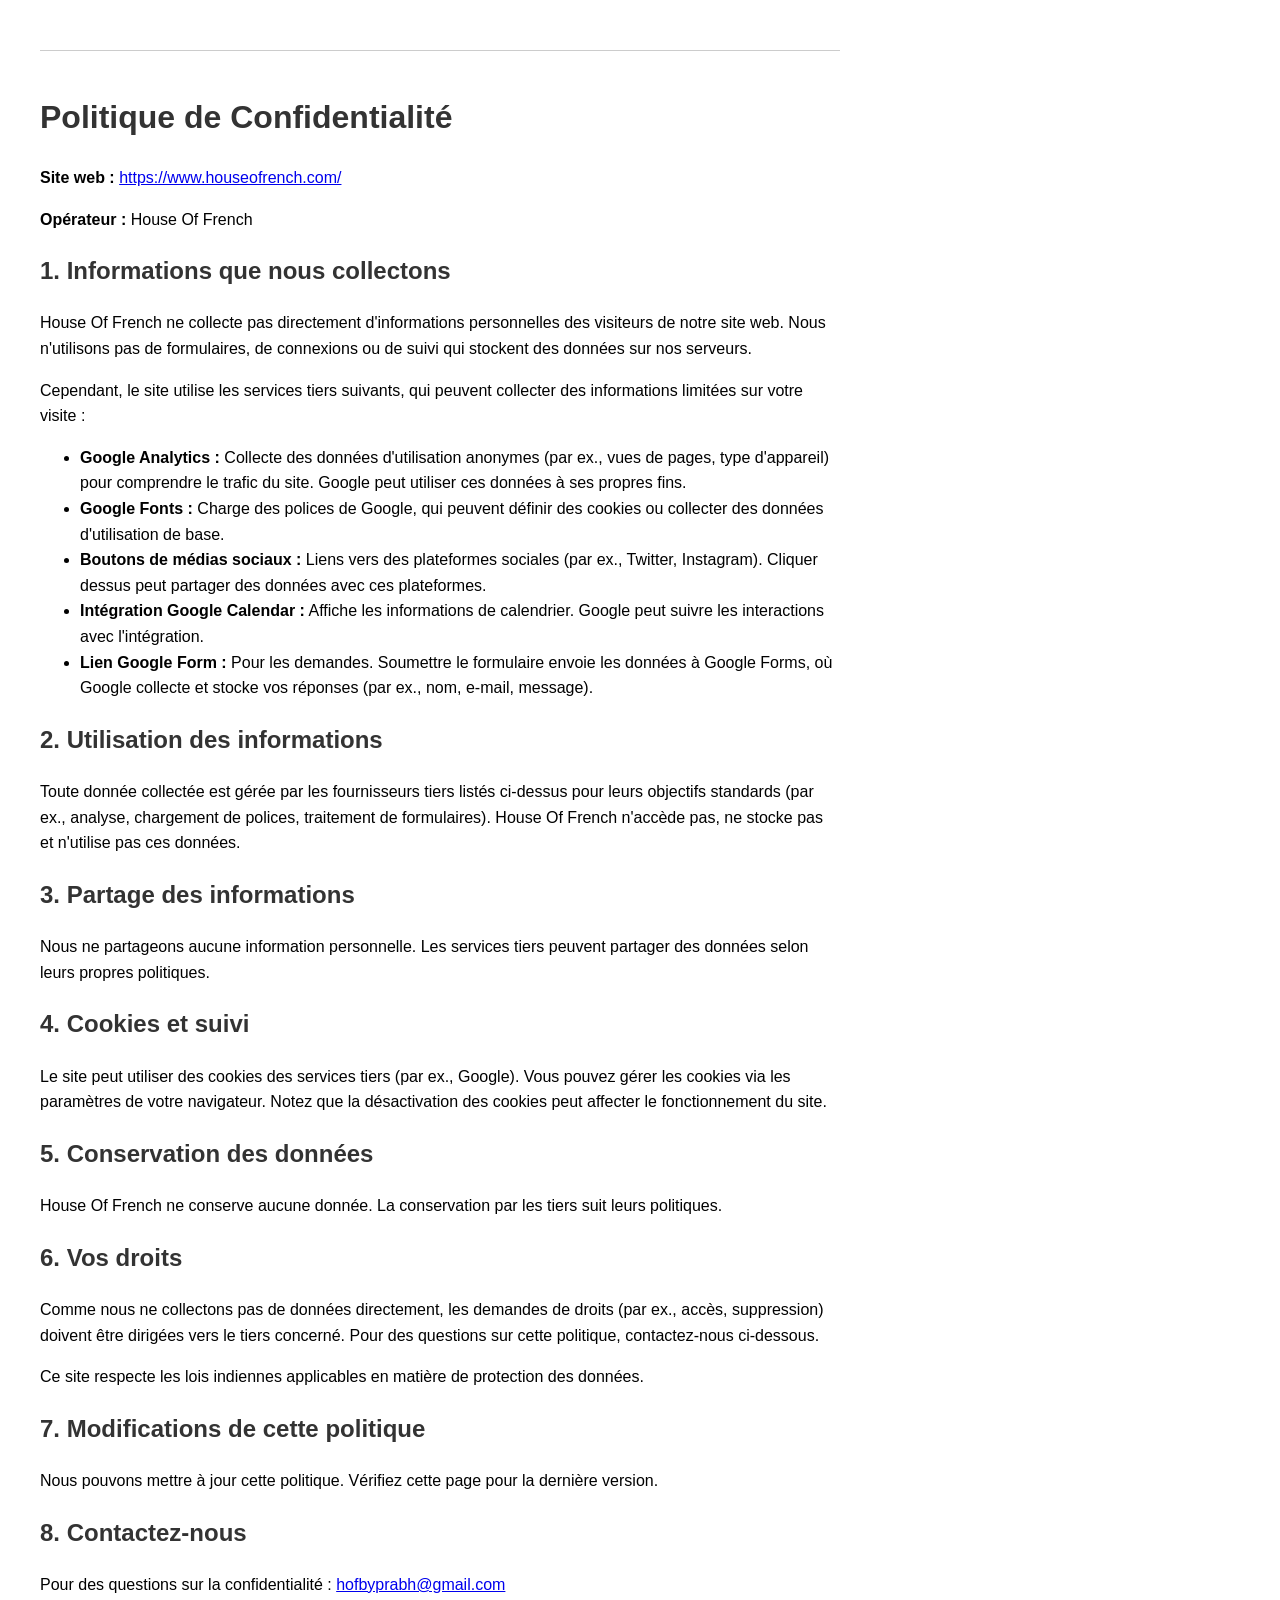
<file: privacy-policy-fr.html>
<!DOCTYPE html>
<html lang="fr">
<head>
    <meta charset="UTF-8">
    <meta name="viewport" content="width=device-width, initial-scale=1.0">
    <title>Privacy Policy - House Of French</title>
    <style>
        body { font-family: Arial, sans-serif; line-height: 1.6; margin: 40px; max-width: 800px; }
        h1, h2 { color: #333; }
        .section { margin-bottom: 20px; }
        .french { margin-top: 50px; border-top: 1px solid #ccc; padding-top: 20px; }
    </style>
</head>
<body>
      <div class="french" id="french">
        <h1>Politique de Confidentialité</h1>
        <p><strong>Site web :</strong> <a href="https://www.houseofrench.com/">https://www.houseofrench.com/</a></p>
        <p><strong>Opérateur :</strong> House Of French</p>

        <div class="section">
            <h2>1. Informations que nous collectons</h2>
            <p>House Of French ne collecte pas directement d'informations personnelles des visiteurs de notre site web. Nous n'utilisons pas de formulaires, de connexions ou de suivi qui stockent des données sur nos serveurs.</p>
            <p>Cependant, le site utilise les services tiers suivants, qui peuvent collecter des informations limitées sur votre visite :</p>
            <ul>
                <li><strong>Google Analytics :</strong> Collecte des données d'utilisation anonymes (par ex., vues de pages, type d'appareil) pour comprendre le trafic du site. Google peut utiliser ces données à ses propres fins.</li>
                <li><strong>Google Fonts :</strong> Charge des polices de Google, qui peuvent définir des cookies ou collecter des données d'utilisation de base.</li>
                <li><strong>Boutons de médias sociaux :</strong> Liens vers des plateformes sociales (par ex., Twitter, Instagram). Cliquer dessus peut partager des données avec ces plateformes.</li>
                <li><strong>Intégration Google Calendar :</strong> Affiche les informations de calendrier. Google peut suivre les interactions avec l'intégration.</li>
                <li><strong>Lien Google Form :</strong> Pour les demandes. Soumettre le formulaire envoie les données à Google Forms, où Google collecte et stocke vos réponses (par ex., nom, e-mail, message).</li>
            </ul>
        </div>

        <div class="section">
            <h2>2. Utilisation des informations</h2>
            <p>Toute donnée collectée est gérée par les fournisseurs tiers listés ci-dessus pour leurs objectifs standards (par ex., analyse, chargement de polices, traitement de formulaires). House Of French n'accède pas, ne stocke pas et n'utilise pas ces données.</p>
        </div>

        <div class="section">
            <h2>3. Partage des informations</h2>
            <p>Nous ne partageons aucune information personnelle. Les services tiers peuvent partager des données selon leurs propres politiques.</p>
        </div>

        <div class="section">
            <h2>4. Cookies et suivi</h2>
            <p>Le site peut utiliser des cookies des services tiers (par ex., Google). Vous pouvez gérer les cookies via les paramètres de votre navigateur. Notez que la désactivation des cookies peut affecter le fonctionnement du site.</p>
        </div>

        <div class="section">
            <h2>5. Conservation des données</h2>
            <p>House Of French ne conserve aucune donnée. La conservation par les tiers suit leurs politiques.</p>
        </div>

        <div class="section">
            <h2>6. Vos droits</h2>
            <p>Comme nous ne collectons pas de données directement, les demandes de droits (par ex., accès, suppression) doivent être dirigées vers le tiers concerné. Pour des questions sur cette politique, contactez-nous ci-dessous.</p>
            <p>Ce site respecte les lois indiennes applicables en matière de protection des données.</p>
        </div>

        <div class="section">
            <h2>7. Modifications de cette politique</h2>
            <p>Nous pouvons mettre à jour cette politique. Vérifiez cette page pour la dernière version.</p>
        </div>

        <div class="section">
            <h2>8. Contactez-nous</h2>
            <p>Pour des questions sur la confidentialité : <a href="mailto:hofbyprabh@gmail.com">hofbyprabh@gmail.com</a></p>
        </div>
    </div>
</body>
</html>
</file>
<file: css/style.css>
/* ============================================================
   House of French - design tokens
   Palette sampled directly from the brand mark (HOF-logo1.png)
   ============================================================ */
:root {
  --color-bg: #f7f4ec;
  --color-bg-alt: #f0ece0;
  --color-surface: #fbf9f4;
  --color-ink: #211f1a;
  --color-ink-soft: #4a4640;
  --color-accent: #30483c;
  --color-accent-dark: #1f2f27;
  --color-accent-soft: #e4e9e3;
  --color-gold: #6f6349;
  --color-border: #ded5c1;
  --color-on-accent: #f7f4ec;

  --font-serif: "Fraunces", ui-serif, Georgia, serif;
  --font-sans: "Public Sans", ui-sans-serif, system-ui, -apple-system, sans-serif;

  --space-1: 0.25rem;
  --space-2: 0.5rem;
  --space-3: 0.75rem;
  --space-4: 1rem;
  --space-5: 1.5rem;
  --space-6: 2rem;
  --space-7: 3rem;
  --space-8: 4.5rem;
  --space-9: 7rem;

  --max-width: 1160px;
  --radius: 3px;

  --card-gap-y: clamp(10px, 2.5vh, 28px);
  --card-gap-x: clamp(10px, 3vw, 40px);

  --ease-out: cubic-bezier(0.16, 1, 0.3, 1);
  --ease-settle: cubic-bezier(0.34, 1.42, 0.64, 1);
}

/* ============================================================
   Reset
   ============================================================ */
*, *::before, *::after { box-sizing: border-box; }
html { -webkit-text-size-adjust: 100%; }

body {
  margin: 0;
  background: var(--color-bg);
  color: var(--color-ink);
  font-family: var(--font-sans);
  font-size: 16px;
  line-height: 1.6;
  -webkit-font-smoothing: antialiased;
}

img { max-width: 100%; display: block; }
a { color: inherit; }
ul { list-style: none; margin: 0; padding: 0; }
h1, h2, h3 { font-family: var(--font-serif); font-weight: 500; margin: 0; color: var(--color-accent-dark); }
p { margin: 0; }
button { font: inherit; background: none; border: none; padding: 0; cursor: pointer; }

.wrap {
  max-width: var(--max-width);
  margin-inline: auto;
  padding-inline: var(--space-5);
}

.visually-hidden {
  position: absolute;
  width: 1px; height: 1px;
  overflow: hidden;
  clip: rect(0 0 0 0);
  white-space: nowrap;
}

.skip-link {
  position: absolute;
  left: var(--space-4);
  top: -3rem;
  background: var(--color-accent);
  color: var(--color-on-accent);
  padding: var(--space-3) var(--space-4);
  border-radius: var(--radius);
  z-index: 100;
  transition: top 0.2s var(--ease-out);
}
.skip-link:focus { top: var(--space-4); }

:focus-visible {
  outline: 2px solid var(--color-accent);
  outline-offset: 3px;
}

/* ============================================================
   Type scale - fluid, mobile-first
   Fraunces is set at a high optical size on display type regardless
   of rendered size, so headlines keep its full ink-trap, high-contrast
   character rather than reading as a text face scaled up.
   ============================================================ */
h1, .h1 {
  font-size: clamp(2.1rem, 1.55rem + 2.6vw, 3.6rem);
  line-height: 1.12;
  letter-spacing: -0.02em;
  font-weight: 600;
  font-variation-settings: "opsz" 144;
}
h2, .h2 {
  font-size: clamp(1.6rem, 1.3rem + 1.4vw, 2.4rem);
  line-height: 1.2;
  letter-spacing: -0.015em;
  font-variation-settings: "opsz" 72;
}
h3, .h3 {
  font-size: clamp(1.2rem, 1.08rem + 0.5vw, 1.4rem);
  line-height: 1.3;
  font-variation-settings: "opsz" 30;
}

p, li { max-width: 62ch; }

/* ============================================================
   Buttons
   ============================================================ */
.btn {
  display: inline-flex;
  align-items: center;
  gap: var(--space-2);
  padding: 0.85rem 1.6rem;
  border-radius: var(--radius);
  font-weight: 600;
  font-size: 0.98rem;
  text-decoration: none;
  border: 1px solid transparent;
  transition: transform 0.25s var(--ease-out), background-color 0.25s var(--ease-out), border-color 0.25s var(--ease-out);
  min-height: 48px;
}
.btn:hover { transform: translateY(-1px); }
.btn:active { transform: translateY(0) scale(0.97); transition-duration: 0.12s; }

.btn-primary {
  background: var(--color-accent);
  color: var(--color-on-accent);
}
.btn-primary:hover { background: var(--color-accent-dark); }

.btn-outline {
  background: transparent;
  color: var(--color-accent-dark);
  border-color: var(--color-accent-dark);
}
.btn-outline:hover { background: var(--color-accent-soft); }

/* ============================================================
   Header
   ============================================================ */
.site-header {
  position: sticky;
  top: 0;
  z-index: 40;
  background: rgba(247, 244, 236, 0.88);
  backdrop-filter: blur(10px);
  border-bottom: 1px solid var(--color-border);
}

.header-inner {
  display: flex;
  align-items: center;
  justify-content: space-between;
  padding-block: var(--space-3);
}

.brand {
  display: inline-flex;
  align-items: center;
  gap: var(--space-3);
  text-decoration: none;
  color: var(--color-accent-dark);
}
.brand-mark { border-radius: 50%; flex-shrink: 0; }
.brand-name {
  font-family: var(--font-serif);
  font-size: 1.05rem;
  font-weight: 500;
  letter-spacing: 0.01em;
}

.nav-toggle {
  display: inline-flex;
  flex-direction: column;
  justify-content: center;
  align-items: center;
  gap: 5px;
  width: 44px;
  height: 44px;
  margin: calc(var(--space-3) * -1);
}
.nav-toggle-bar {
  width: 22px;
  height: 2px;
  background: var(--color-accent-dark);
  transition: transform 0.25s var(--ease-out), opacity 0.25s var(--ease-out);
}
.nav-toggle[aria-expanded="true"] .nav-toggle-bar:first-child { transform: translateY(3.5px) rotate(45deg); }
.nav-toggle[aria-expanded="true"] .nav-toggle-bar:last-child { transform: translateY(-3.5px) rotate(-45deg); }

.primary-nav {
  position: absolute;
  top: 100%;
  left: 0;
  right: 0;
  background: var(--color-bg);
  border-bottom: 1px solid var(--color-border);
  display: flex;
  flex-direction: column;
  padding: var(--space-4) var(--space-5) var(--space-6);
  gap: var(--space-4);
  transform: translateY(-8px);
  opacity: 0;
  pointer-events: none;
  transition: transform 0.25s var(--ease-out), opacity 0.25s var(--ease-out);
}
.primary-nav.is-open {
  transform: translateY(0);
  opacity: 1;
  pointer-events: auto;
}
.primary-nav a:not(.nav-cta) {
  position: relative;
  text-decoration: none;
  font-weight: 500;
  color: var(--color-ink);
  padding-block: var(--space-2);
}
.primary-nav a:not(.nav-cta)::after {
  content: "";
  position: absolute;
  left: 0;
  right: 0;
  bottom: 0;
  height: 1px;
  background: var(--color-accent);
  transform: scaleX(0);
  transform-origin: left;
  transition: transform 0.3s var(--ease-out);
}
.primary-nav a:not(.nav-cta):hover,
.primary-nav a:not(.nav-cta):focus-visible {
  color: var(--color-accent);
}
.primary-nav a:not(.nav-cta):hover::after,
.primary-nav a:not(.nav-cta):focus-visible::after {
  transform: scaleX(1);
}
.nav-cta {
  text-decoration: none;
  padding-block: var(--space-2);
  color: var(--color-accent-dark) !important;
  font-weight: 700 !important;
}

@media (min-width: 1024px) {
  .nav-toggle { display: none; }
  .primary-nav {
    position: static;
    flex-direction: row;
    align-items: center;
    background: none;
    border: none;
    padding: 0;
    transform: none;
    opacity: 1;
    pointer-events: auto;
    gap: clamp(1.1rem, 2.4vw, 3rem);
  }
  .primary-nav a { padding-block: 0; white-space: nowrap; }
  .nav-cta {
    padding: 0.6rem 1.2rem;
    border: 1px solid var(--color-accent-dark);
    border-radius: var(--radius);
  }
}

/* ---------------- Header CTA hover ---------------- */
.nav-cta {
  transition: background-color 0.25s var(--ease-out), color 0.25s var(--ease-out), transform 0.25s var(--ease-out), border-color 0.25s var(--ease-out);
}
.nav-cta:hover {
  color: var(--color-accent) !important;
  transform: translateX(3px);
}
@media (min-width: 1024px) {
  .nav-cta:hover {
    background: var(--color-accent-dark);
    border-color: var(--color-accent-dark);
    color: var(--color-on-accent) !important;
    transform: translateY(-2px);
  }
}

/* ============================================================
   Hero
   ============================================================ */
.hero {
  background: var(--color-bg);
  position: relative;
  overflow: hidden;
}
.hero-inner { max-width: 780px; position: relative; }
.hero-inner::before {
  content: "";
  position: absolute;
  inset: -10% -8%;
  background: radial-gradient(ellipse at 30% 45%, var(--color-bg) 40%, rgba(247, 244, 236, 0) 72%);
  z-index: 0;
  pointer-events: none;
}
.hero-inner > * { position: relative; z-index: 1; }

.hero-paths {
  position: absolute;
  inset: 0;
  width: 100%;
  height: 100%;
  color: #161512;
  opacity: 0.22;
  pointer-events: none;
}
.hero-paths path {
  fill: none;
  stroke: currentColor;
  stroke-width: 1.5;
  stroke-dasharray: 780 260;
  animation: hero-path-flow 8s linear infinite;
}
@keyframes hero-path-flow {
  to { stroke-dashoffset: -1040; }
}
@media (prefers-reduced-motion: reduce) {
  .hero-paths path { animation: none; }
}

.hero-title {
  max-width: 16ch;
}

.hero-sub {
  margin-top: var(--space-5);
  font-size: 1.15rem;
  color: var(--color-ink-soft);
  max-width: 46ch;
}

.hero-actions {
  margin-top: var(--space-6);
  display: flex;
  flex-wrap: wrap;
  align-items: center;
  gap: var(--space-3);
}

/* Plain (non-sticky) scroll targets, placed just before each stack-card.
   Anchor links point here instead of at the sticky card itself - jumping
   straight to a position:sticky element is unreliable in some browsers
   (the target's own position depends on scroll offset), so it can take
   several clicks to arrive. This gives the browser a fixed point to jump to. */
.anchor-mark {
  display: block;
  height: 0;
}

/* ============================================================
   Stacked cards - each section pins at the top of the viewport
   and the next one slides up to cover it, like cards in a deck.
   Inset on all sides so each card floats, detached from the
   viewport edges, rather than filling the screen edge-to-edge.
   ============================================================ */
.stack-card {
  position: sticky;
  top: var(--card-gap-y);
  margin-inline: var(--card-gap-x);
  min-height: calc(100vh - 2 * var(--card-gap-y));
  min-height: calc(100dvh - 2 * var(--card-gap-y));
  display: flex;
  align-items: center;
  padding-block: var(--space-6);
  border-radius: 24px;
  box-shadow: 0 18px 50px rgba(31, 47, 39, 0.16);
}
.stack-card > .wrap { width: 100%; }

@media (min-width: 860px) {
  .stack-card {
    padding-block: var(--space-7);
    border-radius: 28px;
  }
}

/* ============================================================
   Section rhythm
   ============================================================ */
section { padding-block: var(--space-8); }

.who-for { background: var(--color-bg-alt); }

.who-for-grid {
  display: grid;
  gap: var(--space-7);
}
.who-for-copy p { margin-top: var(--space-4); color: var(--color-ink-soft); }

.who-for-list { border-top: 1px solid var(--color-border); }
.who-for-list li {
  display: flex;
  align-items: flex-start;
  gap: var(--space-3);
  padding-block: var(--space-4);
  border-bottom: 1px solid var(--color-border);
  max-width: none;
}
.who-for-list svg {
  width: 20px; height: 20px;
  color: var(--color-accent);
  flex-shrink: 0;
  margin-top: 2px;
}

@media (min-width: 900px) {
  .who-for-grid { grid-template-columns: 1fr 1fr; align-items: start; }
}

/* ============================================================
   Story
   ============================================================ */
.story { background: var(--color-surface); }
.story-grid {
  display: grid;
  gap: var(--space-7);
}

.portrait-frame {
  aspect-ratio: 4 / 5;
  border-radius: var(--radius);
  overflow: hidden;
  border: 1px solid var(--color-border);
}
.portrait-frame img { width: 100%; height: 100%; object-fit: cover; object-position: 50% 25%; }


.portrait-caption {
  margin-top: var(--space-3);
  font-size: 0.9rem;
  color: var(--color-gold);
}

.story-copy p { margin-top: var(--space-4); color: var(--color-ink-soft); }

@media (min-width: 900px) {
  .story-grid { grid-template-columns: 0.85fr 1.15fr; align-items: center; gap: var(--space-8); }
}

/* ============================================================
   Programs
   ============================================================ */
.programs { background: var(--color-bg-alt); }
.programs-intro { max-width: 60ch; }
.programs-intro p { margin-top: var(--space-4); color: var(--color-ink-soft); }

.programs-grid {
  margin-top: var(--space-7);
  display: grid;
  gap: var(--space-5);
}

.program-card {
  padding: var(--space-6);
  border: 1px solid var(--color-border);
  border-radius: var(--radius);
  background: var(--color-surface);
  display: flex;
  flex-direction: column;
  gap: var(--space-3);
}
.program-card p { color: var(--color-ink-soft); max-width: none; }
.program-levels {
  font-size: 0.85rem;
  text-transform: none;
  color: var(--color-gold);
  font-weight: 600;
}
.program-card .btn { margin-top: var(--space-3); align-self: flex-start; }

.program-card-featured {
  background: var(--color-accent);
  border-color: var(--color-accent);
  color: var(--color-on-accent);
}
.program-card-featured h3,
.program-card-featured .program-levels { color: var(--color-on-accent); }
.program-card-featured p { color: rgba(247, 244, 236, 0.85); }
.program-card-featured .btn-primary {
  background: var(--color-on-accent);
  color: var(--color-accent-dark);
}
.program-card-featured .btn-primary:hover { background: #fff; }

@media (min-width: 760px) {
  .programs-grid { grid-template-columns: 1fr 1fr; }
}

/* ============================================================
   Courses
   ============================================================ */
.courses { background: var(--color-accent-soft); }
.courses-lede { margin-top: var(--space-3); max-width: 56ch; color: var(--color-ink-soft); }

.courses-list {
  margin-top: var(--space-6);
  border-top: 1px solid var(--color-border);
}
.courses-list li {
  padding-block: var(--space-4);
  border-bottom: 1px solid var(--color-border);
  max-width: none;
}
.courses-list h3 {
  font-size: 1.1rem;
}
.courses-list p {
  margin-top: var(--space-2);
  color: var(--color-ink-soft);
  font-size: 0.95rem;
  max-width: 60ch;
}

.courses .btn { margin-top: var(--space-7); }

@media (min-width: 700px) {
  .courses-list {
    display: grid;
    grid-template-columns: 1fr 1fr;
    column-gap: var(--space-8);
  }
}

/* ============================================================
   Testimonials - staggered review cards. The active card sits
   centred, raised and in the accent colour; the others fan out
   either side at a slight tilt. Positions are set in main.js.
   ============================================================ */
.testimonials { background: var(--color-bg-alt); overflow: hidden; }
.testimonials-intro { max-width: 60ch; }
.testimonials-intro p { margin-top: var(--space-4); color: var(--color-ink-soft); }

.reviews {
  --card-w: min(360px, 80vw);
  --card-h: 400px;
  --fold: 40px;
  margin-top: var(--space-5);
}

.reviews-stage {
  position: relative;
  height: calc(var(--card-h) + 100px);
  touch-action: pan-y;
}

.review-card {
  position: absolute;
  left: 50%;
  top: 50%;
  width: var(--card-w);
  height: var(--card-h);
  margin: calc(var(--card-h) / -2) 0 0 calc(var(--card-w) / -2);
  max-width: none;
  padding: var(--space-6);
  background: var(--color-surface);
  color: var(--color-ink);
  border: 1px solid var(--color-border);
  clip-path: polygon(0 0, calc(100% - var(--fold)) 0, 100% var(--fold), 100% 100%, 0 100%);
  cursor: pointer;
  user-select: none;
  transition:
    transform 0.55s var(--ease-out),
    opacity 0.4s var(--ease-out),
    background-color 0.4s var(--ease-out),
    color 0.4s var(--ease-out);
}
/* The clip cuts the border away at the corner; this redraws it as the fold line. */
.review-card::before {
  content: "";
  position: absolute;
  top: 0;
  right: 0;
  width: var(--fold);
  height: var(--fold);
  background: linear-gradient(to bottom left, transparent calc(50% - 1px), var(--color-border) 50%, transparent calc(50% + 1px));
}
.review-card.is-active {
  background: var(--color-accent);
  border-color: var(--color-accent);
  color: var(--color-on-accent);
  cursor: default;
}
.review-card.is-active::before { background: none; }

.review-card figure {
  margin: 0;
  height: 100%;
  display: flex;
  flex-direction: column;
}
.review-card blockquote {
  margin: 0;
  font-family: var(--font-serif);
  font-variation-settings: "opsz" 30;
  font-size: 1.08rem;
  line-height: 1.5;
}
.review-card figcaption {
  margin-top: auto;
  padding-top: var(--space-4);
  font-size: 0.85rem;
  color: var(--color-ink-soft);
}
.review-card figcaption strong {
  display: block;
  font-weight: 600;
  font-size: 0.95rem;
  color: var(--color-ink);
}
.review-card.is-active figcaption { color: rgba(247, 244, 236, 0.78); }
.review-card.is-active figcaption strong { color: var(--color-on-accent); }

.reviews-controls {
  display: flex;
  align-items: center;
  justify-content: center;
  gap: var(--space-5);
}
.reviews-btn {
  display: inline-flex;
  align-items: center;
  justify-content: center;
  width: 48px;
  height: 48px;
  border: 1px solid var(--color-accent-dark);
  border-radius: 50%;
  color: var(--color-accent-dark);
  transition: background-color 0.25s var(--ease-out), color 0.25s var(--ease-out);
}
.reviews-btn:hover { background: var(--color-accent-dark); color: var(--color-on-accent); }
.reviews-btn:active { transform: scale(0.95); }
.reviews-btn svg { width: 20px; height: 20px; }
.reviews-status {
  min-width: 4.5em;
  text-align: center;
  font-size: 0.9rem;
  color: var(--color-ink-soft);
  font-variant-numeric: tabular-nums;
}

.reviews-google {
  display: table;
  margin: var(--space-4) auto 0;
  font-size: 0.9rem;
  font-weight: 500;
  color: var(--color-accent-dark);
  text-underline-offset: 3px;
}
.reviews-google:hover { color: var(--color-accent); }

@media (max-width: 859px) {
  .reviews { --card-w: min(300px, 80vw); --card-h: 440px; --fold: 32px; }
  .review-card { padding: var(--space-5); }
  .review-card blockquote { font-size: 1rem; }
}

/* ============================================================
   Contact
   ============================================================ */
.contact { background: var(--color-surface); }
.contact-inner { max-width: 860px; }
.contact-lede { margin-top: var(--space-4); color: var(--color-ink-soft); }

.contact-tiles {
  margin-top: var(--space-6);
  display: grid;
  gap: var(--space-4);
}

.contact-tile {
  display: flex;
  align-items: center;
  gap: var(--space-4);
  text-decoration: none;
  color: var(--color-ink);
}
.contact-value {
  text-decoration: underline;
  text-decoration-color: transparent;
  text-underline-offset: 4px;
  transition: text-decoration-color 0.25s var(--ease-out), color 0.25s var(--ease-out);
}
.contact-tile:hover .contact-value,
.contact-tile:focus-visible .contact-value {
  color: var(--color-accent);
  text-decoration-color: currentColor;
}
.contact-tile svg {
  width: 26px;
  height: 26px;
  color: var(--color-accent);
  flex-shrink: 0;
}
.contact-tile strong { display: block; font-size: 0.85rem; color: var(--color-gold); font-weight: 600; margin-bottom: 2px; }

@media (min-width: 640px) {
  .contact-tiles { grid-template-columns: 1fr 1fr; }
}

@media (min-width: 900px) {
  .contact-tiles { grid-template-columns: repeat(3, 1fr); }
}

/* ============================================================
   Footer - a self-contained dark card, not just a closing strip.
   ============================================================ */
.site-footer {
  margin: var(--card-gap-y) var(--card-gap-x);
  border-radius: 28px;
  background: var(--color-accent-dark);
  overflow: hidden;
}

.footer-top {
  display: flex;
  flex-direction: column;
  align-items: center;
  text-align: center;
  padding-block: var(--space-8) var(--space-7);
  gap: var(--space-5);
}

.footer-brand-group {
  display: flex;
  flex-direction: column;
  align-items: center;
  gap: var(--space-3);
}
.footer-brand { display: inline-flex; }
.footer-brand .brand-mark { border-radius: 50%; }

.footer-tagline {
  font-family: var(--font-serif);
  font-size: 1rem;
  color: var(--color-on-accent);
  letter-spacing: 0.01em;
}

.footer-nav {
  display: flex;
  flex-wrap: wrap;
  justify-content: center;
  gap: var(--space-3) var(--space-6);
}
.footer-nav a {
  position: relative;
  color: rgba(247, 244, 236, 0.82);
  text-decoration: none;
  font-weight: 500;
  font-size: 0.95rem;
  padding-block: 3px;
}
.footer-nav a::after {
  content: "";
  position: absolute;
  left: 0;
  right: 0;
  bottom: -1px;
  height: 1px;
  background: var(--color-on-accent);
  transform: scaleX(0);
  transform-origin: left;
  transition: transform 0.3s var(--ease-out);
}
.footer-nav a:hover,
.footer-nav a:focus-visible { color: var(--color-on-accent); }
.footer-nav a:hover::after,
.footer-nav a:focus-visible::after { transform: scaleX(1); }

.footer-demo {
  display: inline-flex;
  align-items: center;
  min-height: 48px;
  padding: 0.75rem 1.6rem;
  border: 1px solid rgba(247, 244, 236, 0.5);
  border-radius: var(--radius);
  color: var(--color-on-accent);
  font-weight: 600;
  text-decoration: none;
  transition: background-color 0.25s var(--ease-out), color 0.25s var(--ease-out), border-color 0.25s var(--ease-out);
}
.footer-demo:hover {
  background: var(--color-on-accent);
  border-color: var(--color-on-accent);
  color: var(--color-accent-dark);
}

.footer-social {
  display: flex;
  gap: var(--space-4);
}
.footer-social-link {
  display: inline-flex;
  align-items: center;
  justify-content: center;
  width: 40px;
  height: 40px;
  border-radius: 50%;
  border: 1px solid rgba(247, 244, 236, 0.25);
  color: rgba(247, 244, 236, 0.85);
  transition: border-color 0.25s var(--ease-out), color 0.25s var(--ease-out), transform 0.2s var(--ease-settle);
}
.footer-social-link:hover {
  border-color: var(--color-on-accent);
  color: var(--color-on-accent);
  transform: translateY(-2px);
}
.footer-social-link svg { width: 18px; height: 18px; }

.footer-divider {
  height: 15px;
  background-image: repeating-linear-gradient(
    -45deg,
    rgba(247, 244, 236, 0.16) 0,
    rgba(247, 244, 236, 0.16) 2px,
    transparent 2px,
    transparent 11px
  );
  animation: footer-stripes-flow 1.8s linear infinite;
}
@keyframes footer-stripes-flow {
  from { background-position: 0 0; }
  to { background-position: 13px 0; }
}
@media (prefers-reduced-motion: reduce) {
  .footer-divider { animation: none; }
}

.footer-bottom {
  display: flex;
  flex-direction: column;
  align-items: center;
  text-align: center;
  gap: var(--space-2);
  padding-block: var(--space-5) var(--space-6);
}
.footer-copyright { font-size: 0.85rem; color: rgba(247, 244, 236, 0.58); }
.footer-legal {
  display: flex;
  flex-wrap: wrap;
  justify-content: center;
  gap: var(--space-2) var(--space-5);
  font-size: 0.85rem;
  color: rgba(247, 244, 236, 0.6);
}
.footer-legal a {
  color: inherit;
  text-decoration: underline;
  text-underline-offset: 2px;
  transition: color 0.2s var(--ease-out);
}
.footer-legal a:hover { color: var(--color-on-accent); }

@media (min-width: 760px) {
  .footer-nav { gap: var(--space-7); }
}

/* ============================================================
   Mobile density - the stacked-card effect assumes a card's
   content fits roughly one screen. Below the desktop breakpoint,
   tighten the spacing in the denser sections so more of them
   actually do, without changing the desktop spacing at all.
   ============================================================ */
@media (max-width: 859px) {
  .story-grid { gap: var(--space-5); }
  .portrait-frame { aspect-ratio: 16 / 11; }

  .programs-grid { margin-top: var(--space-5); gap: var(--space-4); }
  .program-card { padding: var(--space-4); gap: var(--space-2); }

  .who-for-list li { padding-block: var(--space-3); }

  .courses-list { margin-top: var(--space-4); }
  .courses-list li { padding-block: var(--space-3); }
  .courses-list p { font-size: 0.9rem; }
  .courses .btn { margin-top: var(--space-5); }
}

/* ============================================================
   Motion
   ============================================================ */
@media (prefers-reduced-motion: no-preference) {
  [data-anim="hero-line"] {
    opacity: 0;
    animation: fade-up-in 0.7s var(--ease-out) forwards;
  }
  .hero-title { animation-delay: 0.05s; }
  .hero-sub { animation-delay: 0.22s; }
  .hero-actions { animation-delay: 0.38s; }
}

@keyframes fade-up-in {
  from { opacity: 0; transform: translateY(18px); }
  to { opacity: 1; transform: translateY(0); }
}

@media (prefers-reduced-motion: reduce) {
  * { animation-duration: 0.001ms !important; transition-duration: 0.001ms !important; }
}
</file>
